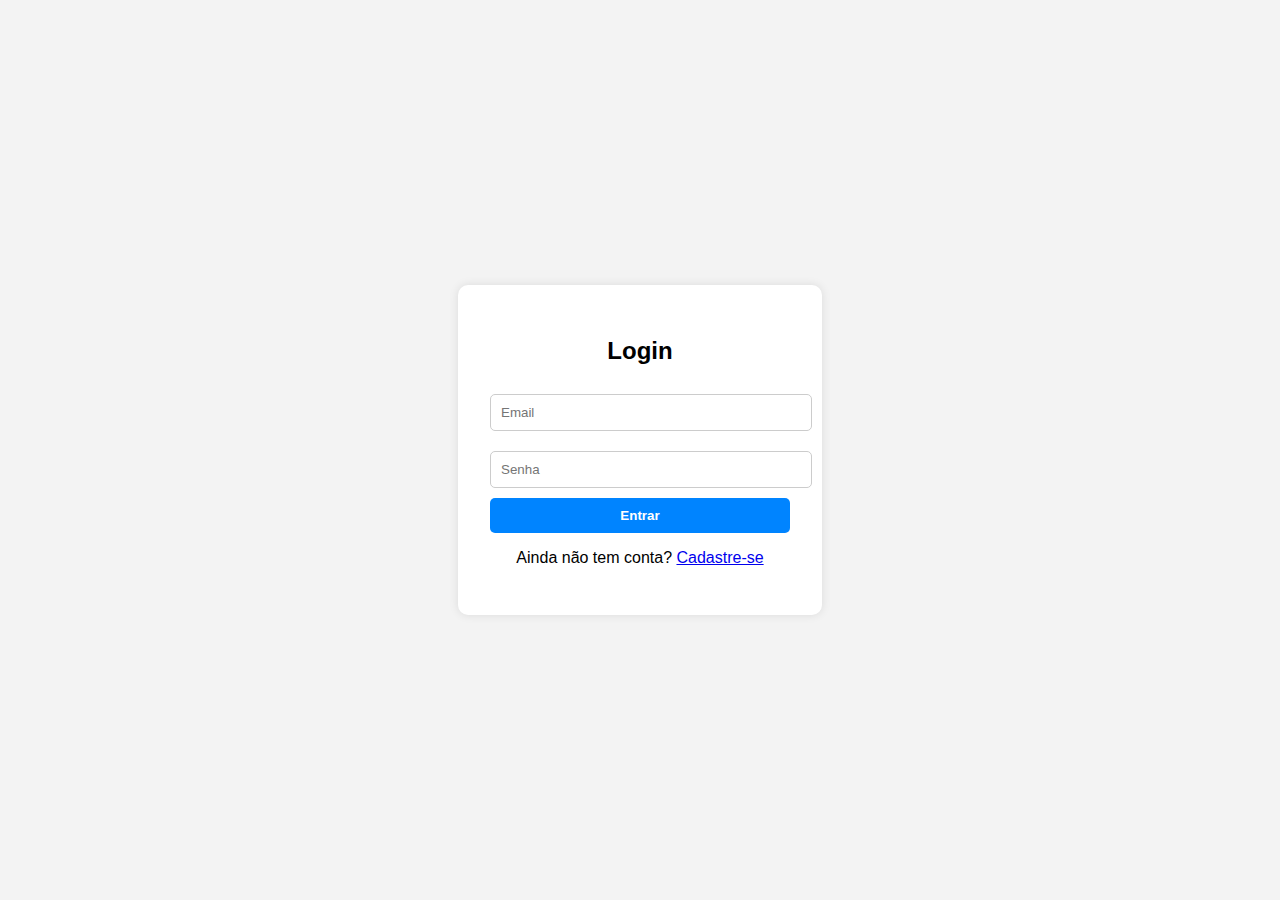
<file: Front-End/index.html>
<!DOCTYPE html>
<html lang="pt-BR">
<head>
  <meta charset="UTF-8" />
  <meta name="viewport" content="width=device-width, initial-scale=1.0"/>
  <title>Login</title>
  <link rel="stylesheet" href="css/login.css"/>
</head>
<body>
  <div class="login-container">
    <h2>Login</h2>
    <form id="loginForm">
      <input type="email" id="email" placeholder="Email" required />
      <input type="password" id="senha" placeholder="Senha" required />
      <button type="submit">Entrar</button>
    </form>
    <p>Ainda não tem conta? <a href="cadastro.html">Cadastre-se</a></p>
    <div id="mensagemErro" class="erro"></div>
  </div>

  <script src="js/login.js"></script>
</body>
</html>
</file>
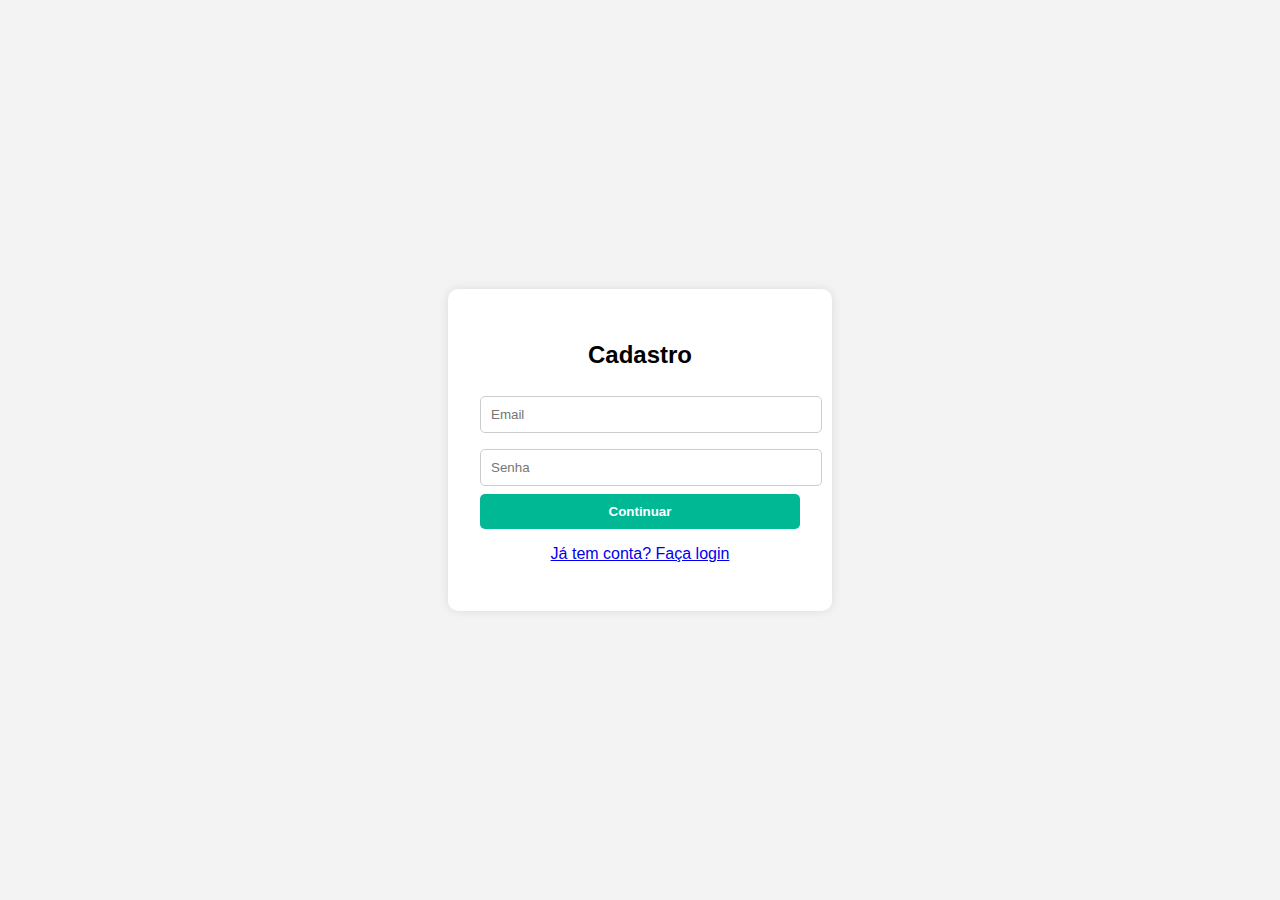
<file: Front-End/cadastro.html>
<!DOCTYPE html>
<html lang="pt-BR">
<head>
  <meta charset="UTF-8" />
  <meta name="viewport" content="width=device-width, initial-scale=1.0"/>
  <title>Cadastro</title>
  <link rel="stylesheet" href="css/cadastro.css"/>
</head>
<body>
  <div class="cadastro-container">
    <h2>Cadastro</h2>

    <form id="etapa1">
      <input type="email" id="emailCadastro" placeholder="Email" required />
      <input type="password" id="senhaCadastro" placeholder="Senha" required />
      <button type="submit">Continuar</button>
    </form>

    <form id="etapa2" style="display: none;">
      <input type="text" id="nome" placeholder="Nome completo" required />
      <input type="text" id="telefone" placeholder="Telefone" required />
      <input type="text" id="uf" placeholder="UF" maxlength="2" required />
      <input type="text" id="cidade" placeholder="Cidade" required />
      <button type="submit">Finalizar Cadastro</button>
    </form>

    <p><a href="index.html">Já tem conta? Faça login</a></p>
    <div id="mensagemErro" class="erro"></div>
  </div>

  <script src="js/cadastro.js"></script>
</body>
</html>
</file>
<file: Front-End/css/login.css>
body {
  font-family: Arial, sans-serif;
  background-color: #f3f3f3;
  margin: 0;
  display: flex;
  height: 100vh;
  justify-content: center;
  align-items: center;
}

.login-container {
  background-color: white;
  padding: 2rem;
  border-radius: 10px;
  width: 300px;
  box-shadow: 0 0 10px rgba(0,0,0,0.1);
  text-align: center;
}

.login-container input {
  width: 100%;
  padding: 10px;
  margin: 10px 0;
  border-radius: 5px;
  border: 1px solid #ccc;
}

.login-container button {
  width: 100%;
  padding: 10px;
  background-color: #0084ff;
  border: none;
  color: white;
  font-weight: bold;
  border-radius: 5px;
  cursor: pointer;
}

.erro {
  color: red;
  margin-top: 10px;
  font-size: 0.9rem;
}
</file>
<file: Front-End/css/cadastro.css>
body {
  font-family: Arial, sans-serif;
  background-color: #f3f3f3;
  display: flex;
  height: 100vh;
  justify-content: center;
  align-items: center;
  margin: 0;
}

.cadastro-container {
  background-color: white;
  padding: 2rem;
  border-radius: 10px;
  width: 320px;
  box-shadow: 0 0 10px rgba(0,0,0,0.1);
  text-align: center;
}

.cadastro-container input {
  width: 100%;
  padding: 10px;
  margin: 8px 0;
  border-radius: 5px;
  border: 1px solid #ccc;
}

.cadastro-container button {
  width: 100%;
  padding: 10px;
  background-color: #00b894;
  color: white;
  border: none;
  border-radius: 5px;
  font-weight: bold;
  cursor: pointer;
}

.erro {
  color: red;
  font-size: 0.9rem;
  margin-top: 10px;
}
</file>
